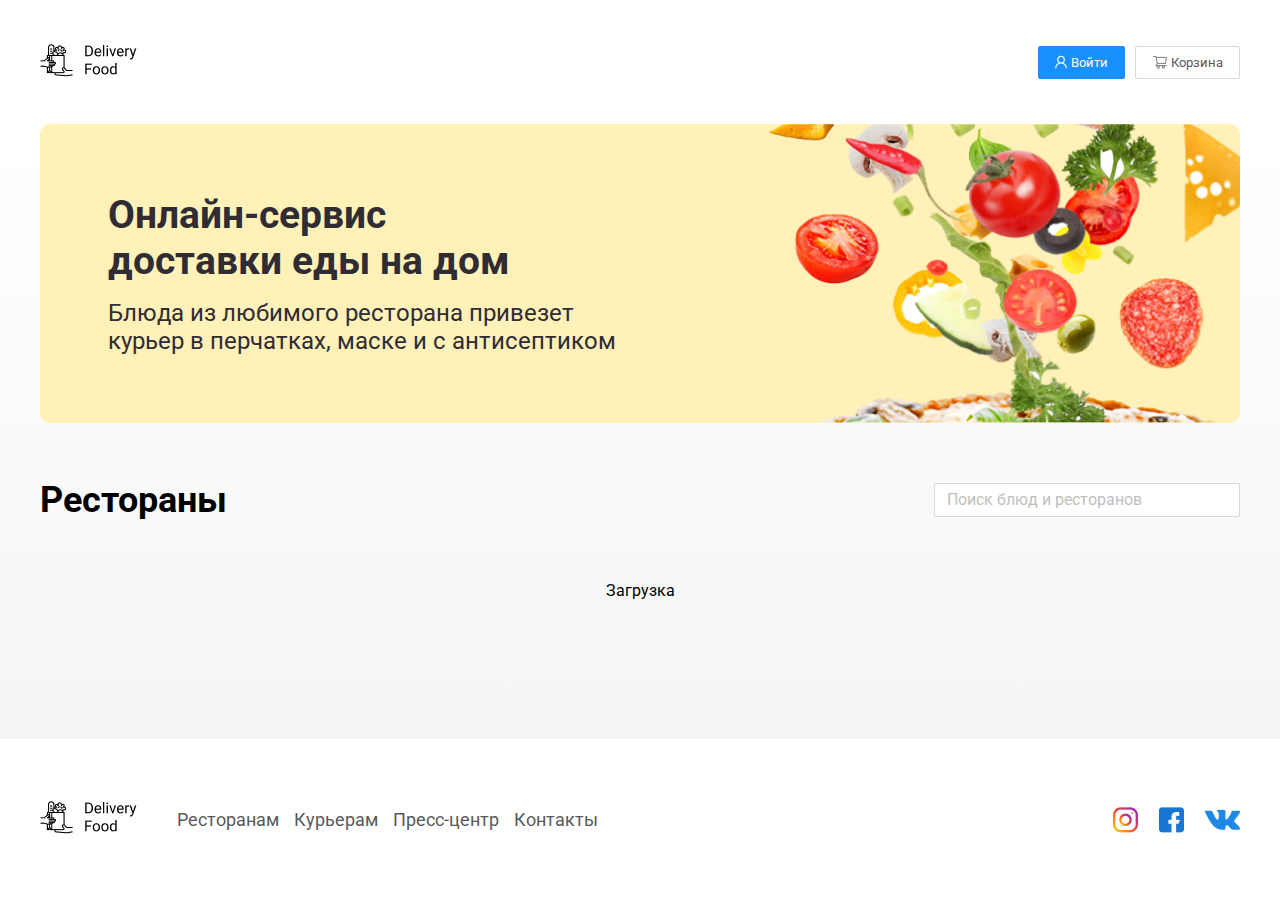
<file: index.html>
<!DOCTYPE html>
<html lang="ru">

<head>
    <meta charset="UTF-8">
    <meta name="viewport" content="width=device-width, initial-scale=1.0">
    <link rel="preconnect" href="https://fonts.googleapis.com">
    <link rel="preconnect" href="https://fonts.gstatic.com" crossorigin>
    <link href="https://fonts.googleapis.com/css2?family=Roboto:wght@400;700&display=swap" rel="stylesheet">
    <link rel="stylesheet" href="./css/style.css">
    <script src="./script/index.js" defer></script>
    <title>Delivery Food</title>
</head>

<body>
   <div class="page-wrapper">
    <header class="header">
        <div class="container">
           <div class="header-box">
                <a href="/index.html" class="header-logo logo">
                    <img src="./images/logo.png" alt="logo">
                </a>
                <div class="header-controls">
                    <button class="btn btn-primery">
                        <img src="./images/icons/user.png" alt="user">
                        Войти
                    </button>
                    <button class="btn btn-outline" id="cart-button">
                        <img src="./images/icons/cart.png" alt="cart">
                        Корзина
                    </button>
                    
                </div>
           </div>
        </div>
    </header>

    <main class="main">
        <section class="banner">
            <div class="container">
                <div class="banner-item">
                    <h2 class="banner-item--title">Онлайн-сервис <br> доставки еды на дом</h2>
                        <p class="banner-item--subtitle">
                            Блюда из любимого ресторана привезет курьер в перчатках, маске и с антисептиком
                        </p>
                </div>
            </div>
        </section>
        <section class="products">
            <div class="container">
                <div class="products-header">
                    <h3 class="products-header--title">
                        Рестораны
                    </h3>
                    <input 
                        type="text" 
                        class="products-header--search"
                        placeholder="Поиск блюд и ресторанов">
                </div>
                <div class="products-wrapper" id="rests-container">
                     <a href="./goods.html" class="products-card">
                        <div class="products-card__image">
                            <img src="/images/rests/image1.jpg" alt="image1">
                         </div>
                         <div class="products-card__description">
                            <div class="products-card__description-row">
                                <h4 class="products-card__description--title">Пицца плюс</h4>
                                <div class="products-card__description--badge">50 мин</div>
                            </div>
                            <div class="products-card__description-row">
                                <div class="products-card__description-info">
                                    <div class="products-card__description-info--rating">
                                        <img src="/images/icons/star.svg" alt="star">
                                        4.5
                                    </div>
                                    <div class="products-card__description-info--price">
                                        От 900 ₽
                                    </div>
                                    <div class="products-card__description-info--group">
                                        Пицца 
                                    </div>
                                </div>
                            </div>
                         </div>
                     </a>
                     <a href="./goods.html" class="products-card">
                        <div class="products-card__image">
                            <img src="/images/rests/image2.jpg" alt="image2">
                         </div>
                         <div class="products-card__description">
                            <div class="products-card__description-row">
                                <h4 class="products-card__description--title">Тануки</h4>
                                <div class="products-card__description--badge">50 мин</div>
                            </div>
                            <div class="products-card__description-row">
                                <div class="products-card__description-info">
                                    <div class="products-card__description-info--rating">
                                        <img src="/images/icons/star.svg" alt="star">
                                        4.5
                                    </div>
                                    <div class="products-card__description-info--price">
                                        От 900 ₽
                                    </div>
                                    <div class="products-card__description-info--group">
                                        Пицца 
                                    </div>
                                </div>
                            </div>
                         </div>
                    </a>
                    <a href="./goods.html" class="products-card">
                        <div class="products-card__image">
                            <img src="/images/rests/image3.jpg" alt="image3">
                         </div>
                         <div class="products-card__description">
                            <div class="products-card__description-row">
                                <h4 class="products-card__description--title">FoodBand</h4>
                                <div class="products-card__description--badge">50 мин</div>
                            </div>
                            <div class="products-card__description-row">
                                <div class="products-card__description-info">
                                    <div class="products-card__description-info--rating">
                                        <img src="/images/icons/star.svg" alt="star">
                                        4.5
                                    </div>
                                    <div class="products-card__description-info--price">
                                        От 900 ₽
                                    </div>
                                    <div class="products-card__description-info--group">
                                        Пицца 
                                    </div>
                                </div>
                            </div>
                         </div>
                     </a>
                     <a href="./goods.html" class="products-card">
                        <div class="products-card__image">
                            <img src="/images/rests/image4.jpg" alt="image4">
                         </div>
                         <div class="products-card__description">
                            <div class="products-card__description-row">
                                <h4 class="products-card__description--title">Жадина-пицца</h4>
                                <div class="products-card__description--badge">50 мин</div>
                            </div>
                            <div class="products-card__description-row">
                                <div class="products-card__description-info">
                                    <div class="products-card__description-info--rating">
                                        <img src="/images/icons/star.svg" alt="star">
                                        4.5
                                    </div>
                                    <div class="products-card__description-info--price">
                                        От 900 ₽
                                    </div>
                                    <div class="products-card__description-info--group">
                                        Пицца 
                                    </div>
                                </div>
                            </div>
                         </div>
                    </a>
                    <a href="./goods.html" class="products-card">
                        <div class="products-card__image">
                            <img src="/images/rests/image5.jpg" alt="image5">
                         </div>
                         <div class="products-card__description">
                            <div class="products-card__description-row">
                                <h4 class="products-card__description--title">Точка еды</h4>
                                <div class="products-card__description--badge">50 мин</div>
                            </div>
                            <div class="products-card__description-row">
                                <div class="products-card__description-info">
                                    <div class="products-card__description-info--rating">
                                        <img src="/images/icons/star.svg" alt="star">
                                        4.5
                                    </div>
                                    <div class="products-card__description-info--price">
                                        От 900 ₽
                                    </div>
                                    <div class="products-card__description-info--group">
                                        Пицца 
                                    </div>
                                </div>
                            </div>
                         </div>
                     </a>
                     <a href="./goods.html" class="products-card">
                        <div class="products-card__image">
                            <img src="/images/rests/image6.jpg" alt="image6">
                         </div>
                         <div class="products-card__description">
                            <div class="products-card__description-row">
                                <h4 class="products-card__description--title">PizzaBurger</h4>
                                <div class="products-card__description--badge">50 мин</div>
                            </div>
                            <div class="products-card__description-row">
                                <div class="products-card__description-info">
                                    <div class="products-card__description-info--rating">
                                        <img src="/images/icons/star.svg" alt="star">
                                        4.5
                                    </div>
                                    <div class="products-card__description-info--price">
                                        От 900 ₽
                                    </div>
                                    <div class="products-card__description-info--group">
                                        Пицца 
                                    </div>
                                </div>
                            </div>
                         </div>
                    </a>

                </div>
            </div>
        </section>
    </main>

<div class="cart-modal__overlay">
    <div class="cart-modal">
        <div class="cart-modal__header">
            <h2 class="cart-modal__header--title">Корзина</h2>
            <span class="cart-modal__header--close">
                <img src="/images/icons/close.svg" alt="close">
            </span>
        </div>
        <div class="cart-modal__body">
            <div class="cart-item">
                <p class="cart-item__title">Ролл угорь стандарт</p>
                <div class="cart-item__controls">
                    <div class="cart-item__controls--price">250 ₽</div>
                    <button class="btn btn-outline">-</button>
                    <div class="cart-item__controls--count">1</div>
                    <button class="btn btn-outline">+</button>
                </div>
            </div>
            <div class="cart-item">
                <p class="cart-item__title">Ролл угорь стандарт</p>
                <div class="cart-item__controls">
                    <div class="cart-item__controls--price">250 ₽</div>
                    <button class="btn btn-outline">-</button>
                    <div class="cart-item__controls--count">1</div>
                    <button class="btn btn-outline">+</button>
                </div>
            </div>
            <div class="cart-item">
                <p class="cart-item__title">Ролл угорь стандарт</p>
                <div class="cart-item__controls">
                    <div class="cart-item__controls--price">250 ₽</div>
                    <button class="btn btn-outline">-</button>
                    <div class="cart-item__controls--count">1</div>
                    <button class="btn btn-outline">+</button>
                </div>
            </div>
        </div>
        <div class="cart-modal__footer">
            <div class="cart-modal__footer--price">
                1250 ₽
            </div>
            <div class="cart-modal__footer--controls">
                <button class="btn btn-primery">
                    Оформить заказ
                </button>
                <button class="btn btn-outline">
                    Отмена
                </button>
            </div>
        </div>
    </div>
</div>

    <footer class="footer">
        <div class="container">
            <div class="footer-box">
                 <a href="/index.html" class="footer-logo logo">
                    <img src="./images/logo.png" alt="logo">
                 </a>
                <div class="footer-nav">
                    <ul>
                        <li>Ресторанам</li>
                        <li>Курьерам</li>
                        <li>Пресс-центр</li>
                        <li>Контакты</li>
                    </ul>
                </div>
                <div class="footer-social">
                   <img src="/images/social/inst.png" alt="inst">
                   <img src="/images/social/fb.png" alt="fb">
                   <img src="/images/social/vk.png" alt="vk">
                </div>
            </div>
        </div>
    </footer>
   </div>
</body>

</html>
</file>
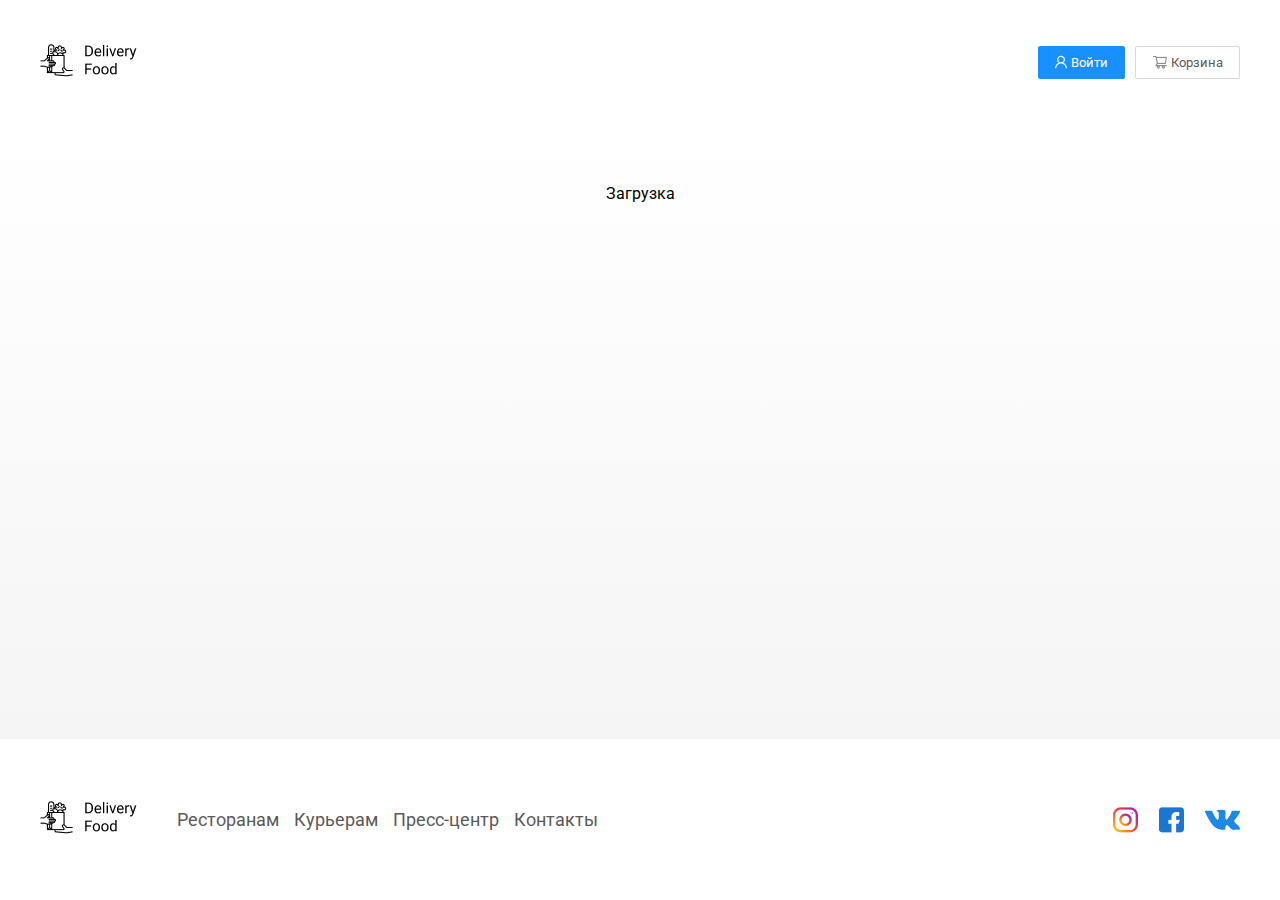
<file: goods.html>
<!DOCTYPE html>
<html lang="ru">

<head>
    <meta charset="UTF-8">
    <meta name="viewport" content="width=device-width, initial-scale=1.0">
    <link rel="preconnect" href="https://fonts.googleapis.com">
    <link rel="preconnect" href="https://fonts.gstatic.com" crossorigin>
    <link href="https://fonts.googleapis.com/css2?family=Roboto:wght@400;700&display=swap" rel="stylesheet">
    <link rel="stylesheet" href="./css/style.css">
    <script src="./script/index.js" defer></script>
    <script src="./script/goods.js" defer></script>
    <title>Delivery Food</title>
</head>

<body>
   <div class="page-wrapper">
    <header class="header">
        <div class="container">
           <div class="header-box">
                <a href="index.html" class="header-logo logo">
                    <img src="./images/logo.png" alt="logo">
                </a>
                <div class="header-controls">
                    <button class="btn btn-primery">
                        <img src="./images/icons/user.png" alt="user">
                        Войти
                    </button>
                    <button class="btn btn-outline" id="cart-button">
                        <img src="./images/icons/cart.png" alt="cart">
                        Корзина
                    </button>
                    
                </div>
           </div>
        </div>
    </header>

    <main class="main">
        <section class="products"> 
            <div class="container">
                <div class="products-wrapper" id="goods-container">
                     <div class="products-card">
                        <div class="products-card__image">
                            <img src="/images/goods/image1.jpg" alt="image1">
                         </div>
                         <div class="products-card__description">
                            <div class="products-card__description-row">
                                <h5 class="products-card__description--name">
                                    Ролл угорь стандарт
                                </h5>
                            </div>
                            <div class="products-card__description-row">
                                <p class="products-card__description--text">
                                    Рис, угорь, соус унаги, кунжут, водоросли нори.
                                </p>
                            </div>
                            <div class="products-card__description-row">
                                <div class="products-card__description-controls">
                                    <button class="btn btn-primery">
                                        В корзину  
                                        <img src="./images/icons/shopping-cart-white.svg" alt="shopping-cart">
                                    </button>
                                    <span class="products-card__description-controls--price">
                                        250 ₽
                                    </span>
                                </div>
                            </div>
                         </div>
                     </div>
                     <div class="products-card">
                        <div class="products-card__image">
                            <img src="/images/goods/image2.jpg" alt="image2">
                         </div>
                         <div class="products-card__description">
                            <div class="products-card__description-row">
                                <h5 class="products-card__description--name">
                                    Калифорния лосось стандарт                                </h5>
                            </div>
                            <div class="products-card__description-row">
                                <p class="products-card__description--text">
                                    Рис, лосось, авокадо, огурец, майонез, икра масаго, водоросли нори.                                </p>
                            </div>
                            <div class="products-card__description-row">
                                <div class="products-card__description-controls">
                                    <button class="btn btn-primery">
                                        В корзину  
                                        <img src="./images/icons/shopping-cart-white.svg" alt="shopping-cart">
                                    </button>
                                    <span class="products-card__description-controls--price">
                                        395 ₽
                                    </span>
                                </div>
                            </div>
                         </div>
                    </div>
                    <div class="products-card">
                        <div class="products-card__image">
                            <img src="/images/goods/image3.jpg" alt="image3">
                         </div>
                         <div class="products-card__description">
                            <div class="products-card__description-row">
                                <h5 class="products-card__description--name">
                                    Окинава стандарт
                                </h5>
                            </div>
                            <div class="products-card__description-row">
                                <p class="products-card__description--text">
                                    Рис, креветка отварная, сыр сливочный, лосось, огурец свежий...                                </p>
                            </div>
                            <div class="products-card__description-row">
                                <div class="products-card__description-controls">
                                    <button class="btn btn-primery">
                                        В корзину  
                                        <img src="./images/icons/shopping-cart-white.svg" alt="shopping-cart">
                                    </button>
                                    <span class="products-card__description-controls--price">
                                        250 ₽
                                    </span>
                                </div>
                            </div>
                         </div>
                     </div>
                     <div class="products-card">
                        <div class="products-card__image">
                            <img src="/images/goods/image4.jpg" alt="image4">
                         </div>
                         <div class="products-card__description">
                            <div class="products-card__description-row">
                                <h5 class="products-card__description--name">
                                    Цезарь маки хl
                                </h5>
                            </div>
                            <div class="products-card__description-row">
                                <p class="products-card__description--text">
                                    Рис, куриная грудка копченая, икра масаго, томат, айсберг, соус цезарь...
                                </p>
                            </div>
                            <div class="products-card__description-row">
                                <div class="products-card__description-controls">
                                    <button class="btn btn-primery">
                                        В корзину  
                                        <img src="./images/icons/shopping-cart-white.svg" alt="shopping-cart">
                                    </button>
                                    <span class="products-card__description-controls--price">
                                        250 ₽
                                    </span>
                                </div>
                            </div>
                         </div>
                    </div><div class="products-card">
                        <div class="products-card__image">
                            <img src="/images/goods/image5.jpg" alt="image5">
                         </div>
                         <div class="products-card__description">
                            <div class="products-card__description-row">
                                <h5 class="products-card__description--name">
                                    Ясай маки стандарт 185 г
                                </h5>
                            </div>
                            <div class="products-card__description-row">
                                <p class="products-card__description--text">
                                    Рис, помидор свежий, перец болгарский, авокадо, огурец, айсберг
                                </p>
                            </div>
                            <div class="products-card__description-row">
                                <div class="products-card__description-controls">
                                    <button class="btn btn-primery">
                                        В корзину  
                                        <img src="./images/icons/shopping-cart-white.svg" alt="shopping-cart">
                                    </button>
                                    <span class="products-card__description-controls--price">
                                        250 ₽
                                    </span>
                                </div>
                            </div>
                         </div>
                     </div>
                     <div class="products-card">
                        <div class="products-card__image">
                            <img src="/images/goods/image6.jpg" alt="image6">
                         </div>
                         <div class="products-card__description">
                            <div class="products-card__description-row">
                                <h5 class="products-card__description--name">
                                    Ролл с креветкой стандарт
                                </h5>
                            </div>
                            <div class="products-card__description-row">
                                <p class="products-card__description--text">
                                    Рис, водоросли нори, креветки отварные, сыр сливочный, огурцы
                                </p>
                            </div>
                            <div class="products-card__description-row">
                                <div class="products-card__description-controls">
                                    <button class="btn btn-primery">
                                        В корзину  
                                        <img src="./images/icons/shopping-cart-white.svg" alt="shopping-cart">
                                    </button>
                                    <span class="products-card__description-controls--price">
                                        250 ₽
                                    </span>
                                </div>
                            </div>
                         </div>
                    </div>

                </div>
            </div>
        </section>
    </main>

    <div class="cart-modal__overlay">
        <div class="cart-modal">
            <div class="cart-modal__header">
                <h2 class="cart-modal__header--title">Корзина</h2>
                <span class="cart-modal__header--close">
                    <img src="/images/icons/close.svg" alt="close">
                </span>
            </div>
            <div class="cart-modal__body">
                <div class="cart-item">
                    <p class="cart-item__title">Ролл угорь стандарт</p>
                    <div class="cart-item__controls">
                        <div class="cart-item__controls--price">250 ₽</div>
                        <button class="btn btn-outline">-</button>
                        <div class="cart-item__controls--count">1</div>
                        <button class="btn btn-outline">+</button>
                    </div>
                </div>
                <div class="cart-item">
                    <p class="cart-item__title">Ролл угорь стандарт</p>
                    <div class="cart-item__controls">
                        <div class="cart-item__controls--price">250 ₽</div>
                        <button class="btn btn-outline">-</button>
                        <div class="cart-item__controls--count">1</div>
                        <button class="btn btn-outline">+</button>
                    </div>
                </div>
                <div class="cart-item">
                    <p class="cart-item__title">Ролл угорь стандарт</p>
                    <div class="cart-item__controls">
                        <div class="cart-item__controls--price">250 ₽</div>
                        <button class="btn btn-outline">-</button>
                        <div class="cart-item__controls--count">1</div>
                        <button class="btn btn-outline">+</button>
                    </div>
                </div>
            </div>
            <div class="cart-modal__footer">
                <div class="cart-modal__footer--price">
                    1250 ₽
                </div>
                <div class="cart-modal__footer--controls">
                    <button class="btn btn-primery">
                        Оформить заказ
                    </button>
                    <button class="btn btn-outline">
                        Отмена
                    </button>
                </div>
            </div>
        </div>
    </div>

    <footer class="footer">
        <div class="container">
            <div class="footer-box">
                 <a href="index.html" class="footer-logo logo">
                    <img src="./images/logo.png" alt="logo">
                 </a>
                <div class="footer-nav">
                    <ul>
                        <li>Ресторанам</li>
                        <li>Курьерам</li>
                        <li>Пресс-центр</li>
                        <li>Контакты</li>
                    </ul>
                </div>
                <div class="footer-social">
                   <img src="/images/social/inst.png" alt="inst">
                   <img src="/images/social/fb.png" alt="fb">
                   <img src="/images/social/vk.png" alt="vk">
                </div>
            </div>
        </div>
    </footer>
   </div>
</body>

</html>
</file>
<file: css/style.css>
* {
    box-sizing: border-box;
    font-family: Roboto;
    line-height: normal;
    font-style: normal;
}

body {
    margin: 0;
    padding: 0;
}

main {
    flex-grow: 1;
    background: linear-gradient(180deg, rgba(245, 245, 245, 0.00) 1.04%, #F5F5F5 100%);
}

.page-wrapper {
    display: flex;
    flex-direction: column;
    min-height: 100vh;
}

.container {
    height: 100%;
    width: 100%;
    max-width: 1230px;
    margin: 0px auto;
    padding-left: 15px;
    padding-right: 15px;
}

.btn {
    display: flex;
    padding: 8px 16px;
    align-items: center;
    gap: 4px;
    outline: none;
    cursor: pointer;
}

.btn-primery {
    border-radius: 2px;
    background: #1890FF;
    border: 1px solid #1890FF;
    color: #FFF;

}

.btn-outline {
    border-radius: 2px;
    border: 1px solid #D9D9D9;
    background: #FFF;
    box-shadow: 0px 0px 2px 0px rgba(0, 0, 0, 0.00);
    color: #595959;
}

.logo img {
    width: 100%;
}

.header {
    display: flex;
    align-items: center;
    min-height: 124px;
}

.header-box {
    height: 100%;
    display: flex;
    align-items: center;
    justify-content: space-between;
}

.header-controls {
    display: flex;
    align-items: center;
    justify-content: flex-end;
    gap: 10px;
}
 
.main {

}

.footer {
    display: flex;
    align-items: center;
    min-height: 156px;
    padding: 60px 0;
}

.footer-box {
    height: 100%;
    display: flex;
    align-items: center;
    justify-content: space-between;
    gap: 36px;
    flex-wrap: wrap;
} 

.footer-nav {
    flex-grow: 1;
}

.footer-nav ul {
    display: flex;
    align-items: center;
    list-style: none;
    padding: 0;
    margin: 0;
    gap: 15px;
    flex-wrap: wrap;
}

.footer-nav ul li {
    color:#595959;
    font-size: 18px;
    font-weight: 400;
}

.footer-social {
    display: flex;
    align-items: center;
    justify-content: flex-end;
    gap: 20px;
}

.banner {
    margin-bottom: 56px;
}

.banner-item {
    background-image: url(/images/banners/banner-img.png);
    background-repeat: no-repeat;
    background-size: contain;
    background-position: center right;
    padding: 68px;
    border-radius: 10px;
    background-color: #FFF1B8;
}

.banner-item--title {
    color: #302C34;
    font-size: 39px;
    font-weight: 700;
    max-width: 50%;
    margin-top: 0;
    margin-bottom: 15px;
}

.banner-item--subtitle {
    color: #302C34;
    font-size: 24px;
    font-weight: 400;
    max-width: 50%;
    margin: 0;
}

.products {

}

.products-header {
    display: flex;
    align-items: center;
    justify-content: space-between;
    flex-wrap: wrap;
    gap: 24px;
    
}

.products-header--title {
    color: #000;
    font-size: 36px;
    font-weight: 700;
    margin: 0 ;
}

.products-header--search {
    min-width: 306px;
    height: 34px;
    flex-shrink: 0;
    border-radius: 2px;
    border: 1px solid #D9D9D9;
    background: #FFF;
    padding: 5px 12px;
}

.products-header--search:focus {
    outline: none;
    border: 1px solid #D9D9D9;
}

.products-header--search::placeholder {
    color: #BFBFBF;
    font-size: 16px;
    font-weight: 400;
    line-height: 24px; /* 150% */
}

.products-wrapper {
    margin-top: 44px;
    margin-bottom: 90px;
    display: flex;
    flex-wrap: wrap;
    row-gap: 30px;
    column-gap: 24px;
}

.products-card {
    width: calc((100% - 48px) / 3);
    border-radius: 7px;
    background: #FFF;
    box-shadow: 0px 4px 12px 0px rgba(0, 0, 0, 0.05);
    overflow: hidden;
    text-decoration: none;
}

.products-card__image {
    width: 100%;
}

.products-card__image img {
    width: 100%;
}
.products-card__description {
    padding: 20px 24px 34px 24px;
}

.products-card__description-row {
    display: flex;
    align-items: center;
    justify-content: space-between;
}

.products-card__description-row:not(:last-child) {
    margin-bottom: 10px;
}

.products-card__description--title {
    color: #000;
    font-size: 24px;
    font-weight: 700;
    line-height: 32px;
    margin: 0;
}

.products-card__description--badge {
    color:#FFF;
    font-size: 12px;
    font-weight: 400;
    line-height: 20px; 
    border-radius: 2px;
    background: #262626;
    padding: 1px 8px;
}

.products-card__description-info {
    display: flex;
    align-items: center;
    justify-self: flex-start;
    flex-wrap: wrap;
    row-gap: 25px;
    column-gap: 25px;
}

.products-card__description-info--reting {
    color: #FFC107;
    font-size: 18px;
    font-weight: 700;
    line-height: 32px;
}

.products-card__description-info--price{
    color: #8C8C8C;
    font-size: 18px;
    font-weight: 400;
    line-height: 32px;
}

.products-card__description-info--group {
    color: #8C8C8C;
    font-size: 18px;
    font-weight: 400;
    line-height: 32px;
    position: relative;
}
.products-card__description-info--group::before {
    content: '';
    display: block;
    width: 5px;
    height: 5px;
    border-radius: 50%;
    background-color: #8C8C8C;
    position: absolute;
    left: -14px;
    top: 14px;
}

.products-card__description--name {
    margin: 0;
    color: #000;
    font-size: 24px;
    font-weight: 400;
    line-height: 32px;
}

.products-card__description--text {
    margin: 0;
    color: #8C8C8C;
    font-size: 18px;
    font-weight: 400;
    line-height: normal;
}

.products-card__description-controls {
    display: flex;
    align-items: center;
    justify-content: flex-start;
    flex-wrap: wrap;
    row-gap: 10px;
    column-gap: 30px;
}

.products-card__description-controls--price {
    color: #000;
    font-size: 20px;
    font-weight: 700;
    line-height: 32px;  
}

.cart-modal__overlay {
    display: none;
    position: fixed;
    top: 0;
    right: 0;
    bottom: 0;
    left: 0;
    background: rgba(0, 0, 0, 0.40);
    align-items: center;
    justify-content: center;
}
 
.cart-modal__overlay.open {
    display: flex;
}

.cart-modal {
    width: 100%;
    max-width: 780px;
    padding: 40px 45px;
    border-radius: 5px;
    background: #FFF;
}

.cart-modal__header {
    display: flex;
    align-items: center;
    justify-content: space-between;
    margin-bottom: 48px;
}

.cart-modal__header--title {
    color: #000;
    font-size: 36px;
    font-weight: 700;
    margin: 0;
}

.cart-modal__header--close {
    cursor: pointer;
}

.cart-modal__footer {
    display: flex;
    align-items: center;
    justify-content: space-between;
    flex-wrap: wrap;
    gap: 10px;
    margin-top: 50px;
}

.cart-modal__footer--price {
    border-radius: 5px;
    background: #262626;
    color: #FAFAFA;
    font-size: 20px;
    font-weight: 700;
    padding: 10px 20px;
}

.cart-modal__footer--controls {
    display: flex;
    align-items: center;
    gap: 10px;
}

.cart-item {
     justify-content: space-between;
     display: flex;
     align-items: center;
     flex-wrap: wrap;
     gap: 10px;

}

.cart-item:not(:last-child) {
    padding-bottom: 10px;
    margin-bottom: 10px;
    border-bottom: 1px solid #D9D9D9;
}

.cart-item__title {
    color: #000;
    font-size: 18px;
    font-weight: 400;
    line-height: 32px;
    margin: 0;
}

.cart-item__controls {
    display: flex;
    align-items: center;
    justify-content: end;
}

.cart-item__controls--count {
    margin-left: 15px;
    margin-right: 15px;
}

.cart-item__controls--price {
    margin-right: 47px;
    color: #000;
    font-size: 20px;
    font-weight: 700;
    left: 32px;
}

.cart-item__controls button {
    border: 1px solid #40A9FF;
    color: #40A9FF;


}

@media (max-width: 991px) {

    .banner-item {
        background-image: none;
    }
    .banner-item--title {
        max-width: 100%;
    }
    .banner-item--subtitle {
        max-width: 100%;
    }
    .products-card {
        width: calc((100% - 24px) / 2); 
    }
}

@media (max-width:768px) {
    .products-card {
        width: 100%; 
    }
}
</file>
